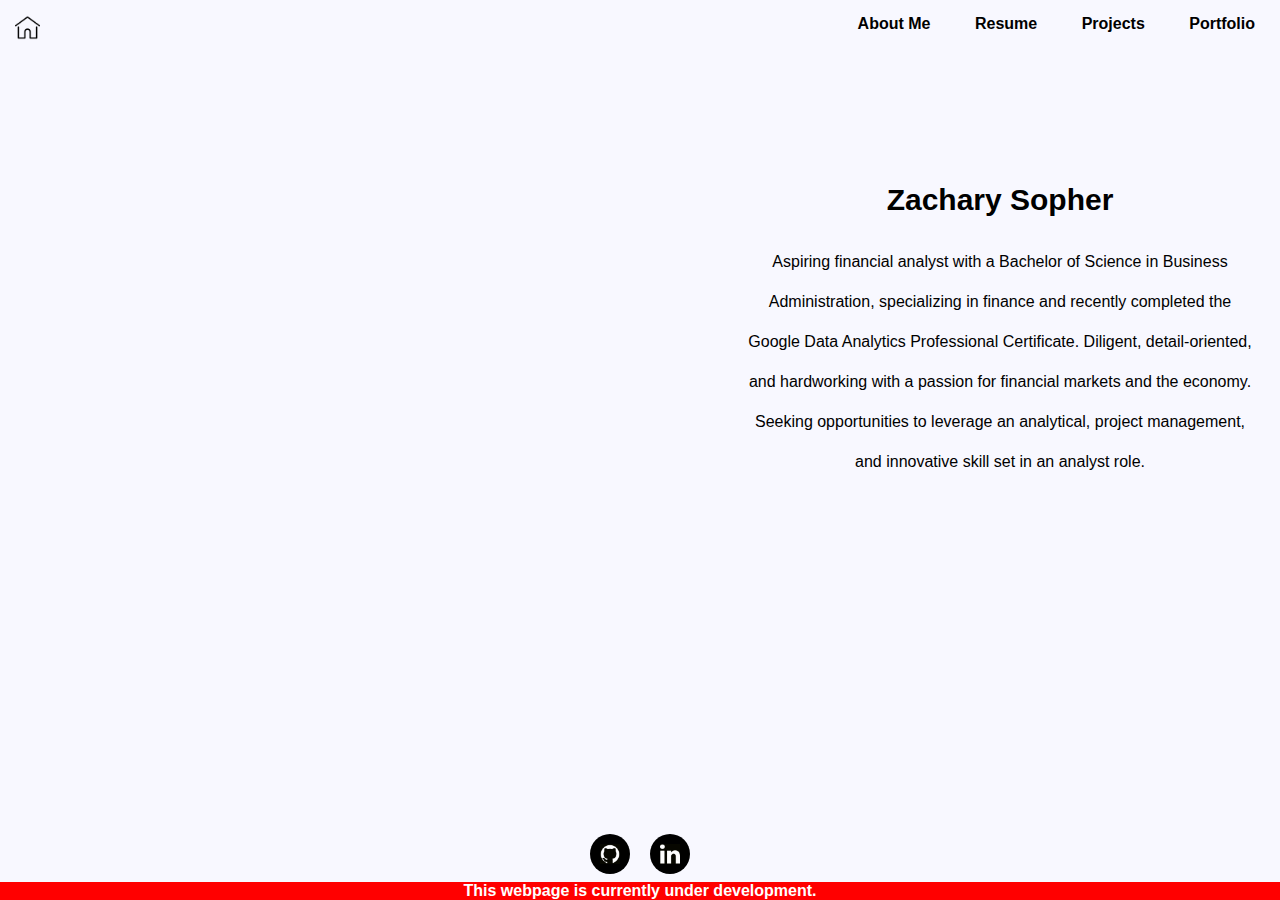
<file: index.html>
<!DOCTYPE html>
<html lang="en">

<head>
  <link href="https://api.fontshare.com/v2/css?f[]=satoshi@300,301,400,401,500,501,700,701,900,901&display=swap" rel="stylesheet">
  <title>Zachary Sopher | Portfolio</title>
  <link rel="stylesheet" href="styles/style.css">
</head>

<body>
  <div class="banner">
    <div class="navbar">
      <ul>
        <div class="left">
          <img onclick="location.href = './index.html';" src="home.png" class="home">
        </div>
        <div class="right">
          <li><a href="./about.html">About Me</a></li>
          <li><a href="./resume.html">Resume</a></li>
          <li><a href="./projects.html">Projects</a></li>
          <li><a href="https://www.datascienceportfol.io/zacharysopher" target="_blank">Portfolio</a></li>
        </div>
      </ul>
    </div>
  </div>

  <div class="container">
    <h1>Zachary Sopher</h1>
      <p class="about">
        Aspiring financial analyst with a Bachelor of Science in Business Administration, 
        specializing in finance and recently completed the Google Data Analytics Professional Certificate. 
        Diligent, detail-oriented, and hardworking with a passion for financial markets and the economy. 
        Seeking opportunities to leverage an analytical, project management, 
        and innovative skill set in an analyst role. 
      </p>
  </div>

<!-- =============== Footer Section =============== -->

  <footer>
    <div class="footer">
      <ul class="list-inline-item">
        <li>
          <img src="linkedin.png" onclick="window.open('https://www.linkedin.com/in/zach-sopher-57900a199/', '_blank')" class="linkedin">
        </li>
        <li>
          <img src="github.png" onclick="window.open('https://github.com/shwhack', '_blank')" class="github">
        </li>
      </ul>
    </div>
  </footer>

<!-- ============================================ -->

<div class="warning">This webpage is currently under development.</div>

</body>

</html>
</file>
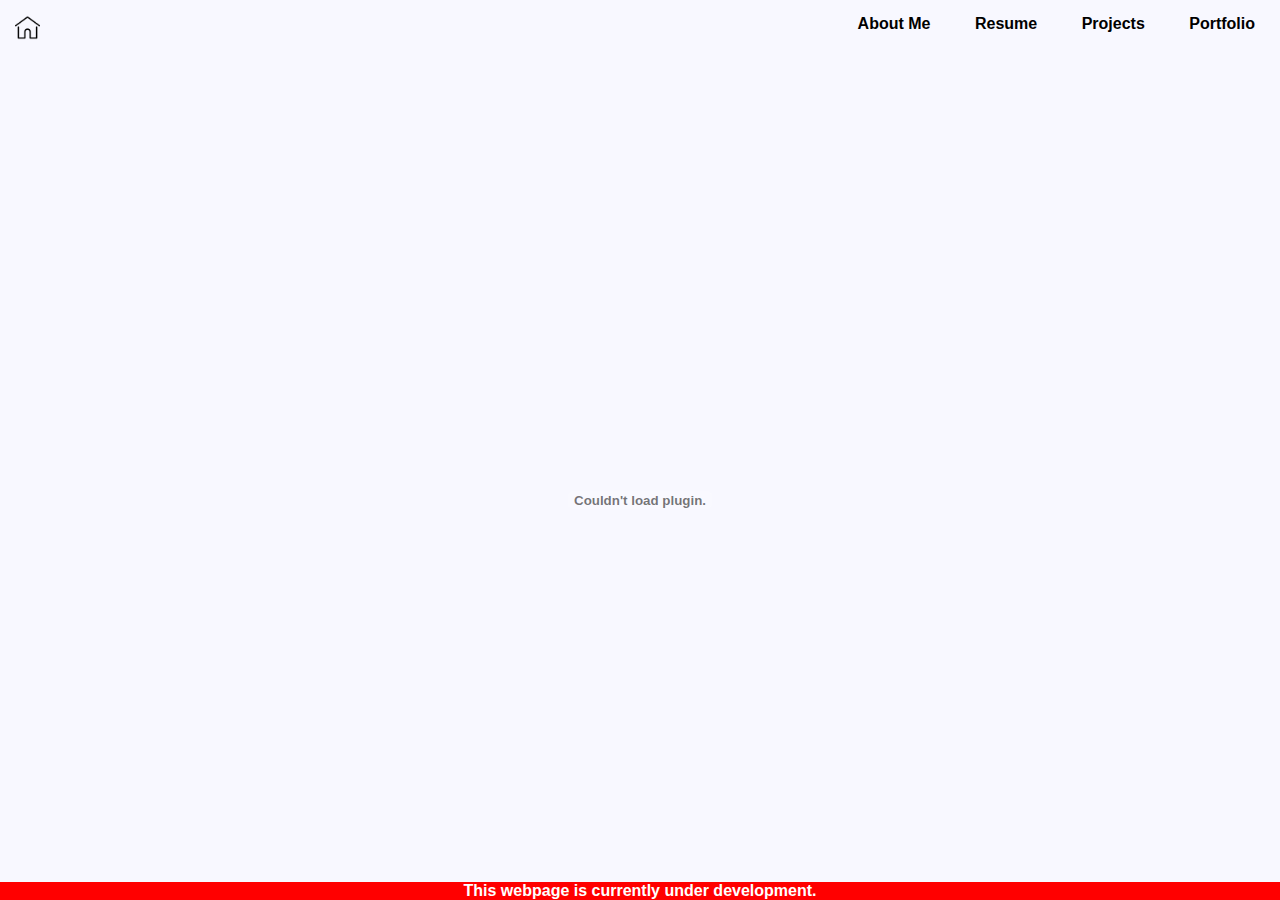
<file: resume.html>
<!DOCTYPE html>
<html lang="en">

<head>
  <link href="https://api.fontshare.com/v2/css?f[]=satoshi@300,301,400,401,500,501,700,701,900,901&display=swap" rel="stylesheet">
  <title>Zachary Sopher | Resume</title>
  <link rel="stylesheet" href="/styles/style_resume.css">
  <link rel="stylesheet" href="/styles/style.css">
</head>

<body>

  <div class="banner">
    <div class="navbar">
      <ul>
        <div class="left">
          <img onclick="location.href = './index.html';" src="home.png" class="home">
        </div>
        <div class="right">
          <li><a href="./about.html">About Me</a></li>
          <li><a href="./resume.html">Resume</a></li>
          <li><a href="./projects.html">Projects</a></li>
          <li><a href="https://www.datascienceportfol.io/zacharysopher" target="_blank">Portfolio</a></li>
        </div>
      </ul>
    </div>
  </div>

<div class="resume">
  <embed src="resume.pdf" height="100%" width="100%">
</div>

<div class="warning">This webpage is currently under development.</div>

</body>

</html>
</file>
<file: styles/style.css>
* {
  font-family: 'Satoshi', sans-serif;
  padding: 0;
  margin: 0;
  background-color: #f8f8ff;
}

:root {
  --button-text-color: hsl(123, 39%, 62%);
  --header-height: 8vh;
  --footer-height: 8vh;
  --test-border: 2px solid red;
}

.banner {
  position: fixed;
  top: 10px;
  width: 100%;
  height: 30px;
}

.home {
  position: fixed;
  left: 15px;
  top: 15px;
  height: 25px;
  width: 25px;
}

.navbar {
  height: 100%;
  display: grid;
  align-self: center;
  justify-content: center;
}

.left {
  width: 25px;
  height: 25px;
}

.right {
  position: fixed;
  right: 5px;
  top: 15px;
}

.navbar ul li {
  list-style: none;
  display: inline-block;
  margin: 0 20px;
  position: relative;
}

.navbar ul li a {
  text-decoration: none;
  color: black;
  text-transform: capitalize;
  font-weight: bold;
}

.navbar ul li::after {
  content: '';
  height: 3px;
  background: hsl(123, 39%, 62%);
  position: absolute;
  left: 0;
  bottom: -5px;
}

.navbar ul li a:hover {
  color: hsl(123, 39%, 62%);
}

.navbar ul li:hover::after {
  width: 100%;
}

/*
ALL GOOD BELOW
*/

/* .first-pic {
  height: 500px;
  width: 700px;
  z-index: 1;
} */

.container {
  transform: translate(60%, 35%);
  text-align: center;
  color: black;
  margin: auto;
  height: 50vh;
  width: 600px;
  /* border: var(--test-border); */
}

.container h1 {
  font-size: 30px;
  margin-top: 25px;
  margin-bottom: 25px;
}

.container p {
  height: 300px;
  margin: 20px auto;
  font-weight: 300;
  line-height: 40px;
  /* border: var(--test-border); */
}

.about {
  width: 85%;
}

footer {
  position: absolute;
  bottom: 10px;
  left: 0;
  right: 0;
}

.footer {
  height: var(--footer-height);
  display: flex;
  justify-content: center;
  align-items: center;
}

ul.list-inline-item {
  list-style-type: none;
}

ul.list-inline-item li {
  float: right;
  height: 40px;
  width: 40px;
  margin: 0px 10px 0px 10px;
  background-color: black;
  border-radius: 20px;
}

ul.list-inline-item li:hover {
  background-color: var(--button-text-color);
  cursor: pointer;
}

.linkedin, 
.github {
  width: 20px;
  height: 20px;
  filter: invert(100%);
  margin-left: 10px;
  margin-top: 10px;
}

img:hover {
  cursor: pointer;
}

.warning {
  position: fixed;
  text-align: center;
  color: white;
  font-weight: bold;
  bottom: 0px;
  width: 100%;
  background-color: red;
}
</file>
<file: styles/style_resume.css>
.resume {
  position: fixed;
  left: 0px;
  right: 0px;
  margin-top: 50px;
  height: 100vh;
  width: 100%;
}
</file>
